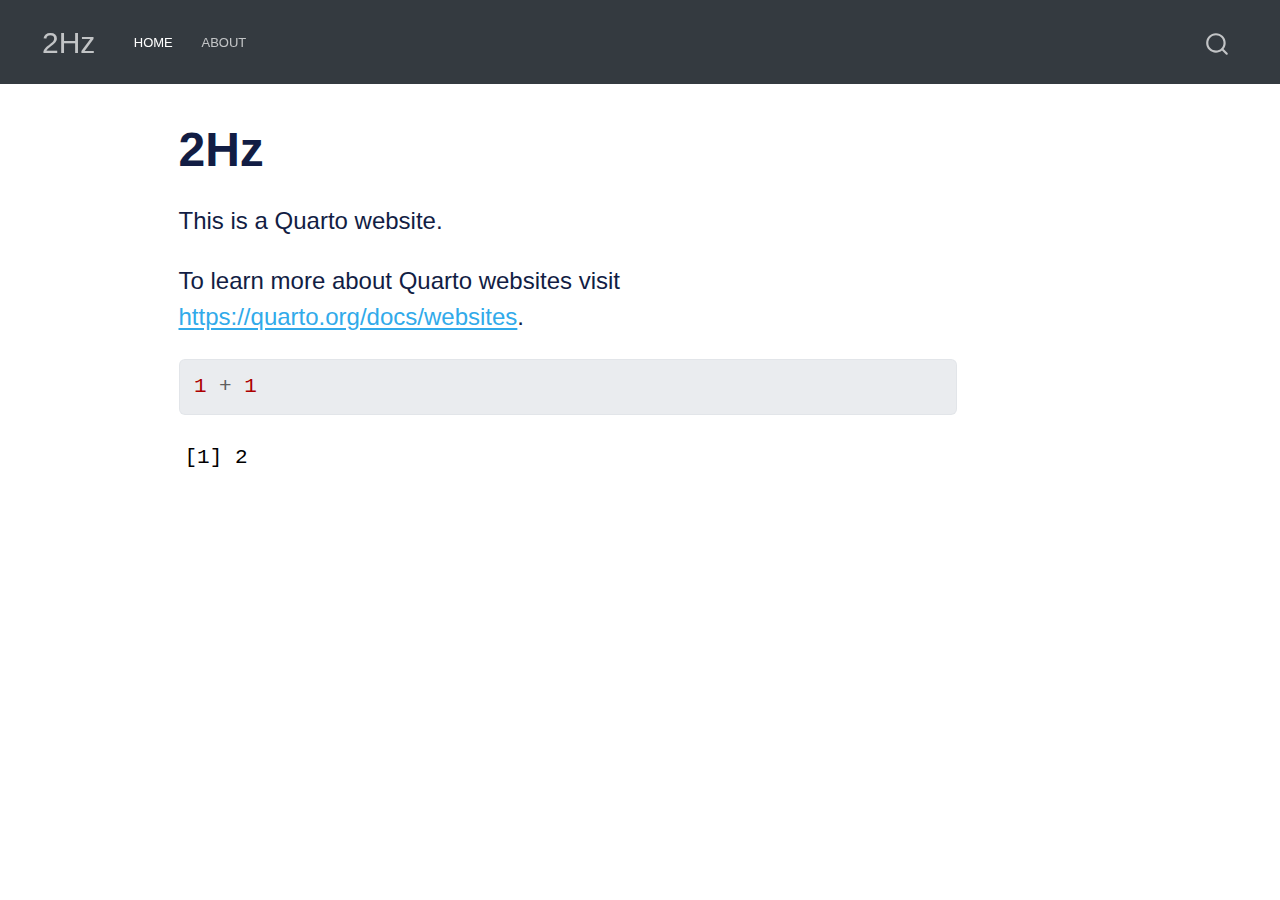
<file: docs/index.html>
<!DOCTYPE html>
<html xmlns="http://www.w3.org/1999/xhtml" lang="en" xml:lang="en"><head>

<meta charset="utf-8">
<meta name="generator" content="quarto-1.4.555">

<meta name="viewport" content="width=device-width, initial-scale=1.0, user-scalable=yes">


<title>2Hz</title>
<style>
code{white-space: pre-wrap;}
span.smallcaps{font-variant: small-caps;}
div.columns{display: flex; gap: min(4vw, 1.5em);}
div.column{flex: auto; overflow-x: auto;}
div.hanging-indent{margin-left: 1.5em; text-indent: -1.5em;}
ul.task-list{list-style: none;}
ul.task-list li input[type="checkbox"] {
  width: 0.8em;
  margin: 0 0.8em 0.2em -1em; /* quarto-specific, see https://github.com/quarto-dev/quarto-cli/issues/4556 */ 
  vertical-align: middle;
}
/* CSS for syntax highlighting */
pre > code.sourceCode { white-space: pre; position: relative; }
pre > code.sourceCode > span { line-height: 1.25; }
pre > code.sourceCode > span:empty { height: 1.2em; }
.sourceCode { overflow: visible; }
code.sourceCode > span { color: inherit; text-decoration: inherit; }
div.sourceCode { margin: 1em 0; }
pre.sourceCode { margin: 0; }
@media screen {
div.sourceCode { overflow: auto; }
}
@media print {
pre > code.sourceCode { white-space: pre-wrap; }
pre > code.sourceCode > span { text-indent: -5em; padding-left: 5em; }
}
pre.numberSource code
  { counter-reset: source-line 0; }
pre.numberSource code > span
  { position: relative; left: -4em; counter-increment: source-line; }
pre.numberSource code > span > a:first-child::before
  { content: counter(source-line);
    position: relative; left: -1em; text-align: right; vertical-align: baseline;
    border: none; display: inline-block;
    -webkit-touch-callout: none; -webkit-user-select: none;
    -khtml-user-select: none; -moz-user-select: none;
    -ms-user-select: none; user-select: none;
    padding: 0 4px; width: 4em;
  }
pre.numberSource { margin-left: 3em;  padding-left: 4px; }
div.sourceCode
  {   }
@media screen {
pre > code.sourceCode > span > a:first-child::before { text-decoration: underline; }
}
</style>


<script src="site_libs/quarto-nav/quarto-nav.js"></script>
<script src="site_libs/quarto-nav/headroom.min.js"></script>
<script src="site_libs/clipboard/clipboard.min.js"></script>
<script src="site_libs/quarto-search/autocomplete.umd.js"></script>
<script src="site_libs/quarto-search/fuse.min.js"></script>
<script src="site_libs/quarto-search/quarto-search.js"></script>
<meta name="quarto:offset" content="./">
<script src="site_libs/quarto-html/quarto.js"></script>
<script src="site_libs/quarto-html/popper.min.js"></script>
<script src="site_libs/quarto-html/tippy.umd.min.js"></script>
<script src="site_libs/quarto-html/anchor.min.js"></script>
<link href="site_libs/quarto-html/tippy.css" rel="stylesheet">
<link href="site_libs/quarto-html/quarto-syntax-highlighting.css" rel="stylesheet" id="quarto-text-highlighting-styles">
<script src="site_libs/bootstrap/bootstrap.min.js"></script>
<link href="site_libs/bootstrap/bootstrap-icons.css" rel="stylesheet">
<link href="site_libs/bootstrap/bootstrap.min.css" rel="stylesheet" id="quarto-bootstrap" data-mode="light">
<script id="quarto-search-options" type="application/json">{
  "location": "navbar",
  "copy-button": false,
  "collapse-after": 3,
  "panel-placement": "end",
  "type": "overlay",
  "limit": 50,
  "keyboard-shortcut": [
    "f",
    "/",
    "s"
  ],
  "show-item-context": false,
  "language": {
    "search-no-results-text": "No results",
    "search-matching-documents-text": "matching documents",
    "search-copy-link-title": "Copy link to search",
    "search-hide-matches-text": "Hide additional matches",
    "search-more-match-text": "more match in this document",
    "search-more-matches-text": "more matches in this document",
    "search-clear-button-title": "Clear",
    "search-text-placeholder": "",
    "search-detached-cancel-button-title": "Cancel",
    "search-submit-button-title": "Submit",
    "search-label": "Search"
  }
}</script>


<link rel="stylesheet" href="styles.css">
</head>

<body class="nav-fixed">

<div id="quarto-search-results"></div>
  <header id="quarto-header" class="headroom fixed-top">
    <nav class="navbar navbar-expand-lg " data-bs-theme="dark">
      <div class="navbar-container container-fluid">
      <div class="navbar-brand-container mx-auto">
    <a class="navbar-brand" href="./index.html">
    <span class="navbar-title">2Hz</span>
    </a>
  </div>
            <div id="quarto-search" class="" title="Search"></div>
          <button class="navbar-toggler" type="button" data-bs-toggle="collapse" data-bs-target="#navbarCollapse" aria-controls="navbarCollapse" aria-expanded="false" aria-label="Toggle navigation" onclick="if (window.quartoToggleHeadroom) { window.quartoToggleHeadroom(); }">
  <span class="navbar-toggler-icon"></span>
</button>
          <div class="collapse navbar-collapse" id="navbarCollapse">
            <ul class="navbar-nav navbar-nav-scroll me-auto">
  <li class="nav-item">
    <a class="nav-link active" href="./index.html" aria-current="page"> 
<span class="menu-text">Home</span></a>
  </li>  
  <li class="nav-item">
    <a class="nav-link" href="./about.html"> 
<span class="menu-text">About</span></a>
  </li>  
</ul>
          </div> <!-- /navcollapse -->
          <div class="quarto-navbar-tools">
</div>
      </div> <!-- /container-fluid -->
    </nav>
</header>
<!-- content -->
<div id="quarto-content" class="quarto-container page-columns page-rows-contents page-layout-article page-navbar">
<!-- sidebar -->
<!-- margin-sidebar -->
    <div id="quarto-margin-sidebar" class="sidebar margin-sidebar">
        
    </div>
<!-- main -->
<main class="content" id="quarto-document-content">

<header id="title-block-header" class="quarto-title-block default">
<div class="quarto-title">
<h1 class="title">2Hz</h1>
</div>



<div class="quarto-title-meta">

    
  
    
  </div>
  


</header>


<p>This is a Quarto website.</p>
<p>To learn more about Quarto websites visit <a href="https://quarto.org/docs/websites" class="uri">https://quarto.org/docs/websites</a>.</p>
<div class="cell">
<div class="sourceCode cell-code" id="cb1"><pre class="sourceCode r code-with-copy"><code class="sourceCode r"><span id="cb1-1"><a href="#cb1-1" aria-hidden="true" tabindex="-1"></a><span class="dv">1</span> <span class="sc">+</span> <span class="dv">1</span></span></code><button title="Copy to Clipboard" class="code-copy-button"><i class="bi"></i></button></pre></div>
<div class="cell-output cell-output-stdout">
<pre><code>[1] 2</code></pre>
</div>
</div>



</main> <!-- /main -->
<script id="quarto-html-after-body" type="application/javascript">
window.document.addEventListener("DOMContentLoaded", function (event) {
  const toggleBodyColorMode = (bsSheetEl) => {
    const mode = bsSheetEl.getAttribute("data-mode");
    const bodyEl = window.document.querySelector("body");
    if (mode === "dark") {
      bodyEl.classList.add("quarto-dark");
      bodyEl.classList.remove("quarto-light");
    } else {
      bodyEl.classList.add("quarto-light");
      bodyEl.classList.remove("quarto-dark");
    }
  }
  const toggleBodyColorPrimary = () => {
    const bsSheetEl = window.document.querySelector("link#quarto-bootstrap");
    if (bsSheetEl) {
      toggleBodyColorMode(bsSheetEl);
    }
  }
  toggleBodyColorPrimary();  
  const icon = "";
  const anchorJS = new window.AnchorJS();
  anchorJS.options = {
    placement: 'right',
    icon: icon
  };
  anchorJS.add('.anchored');
  const isCodeAnnotation = (el) => {
    for (const clz of el.classList) {
      if (clz.startsWith('code-annotation-')) {                     
        return true;
      }
    }
    return false;
  }
  const clipboard = new window.ClipboardJS('.code-copy-button', {
    text: function(trigger) {
      const codeEl = trigger.previousElementSibling.cloneNode(true);
      for (const childEl of codeEl.children) {
        if (isCodeAnnotation(childEl)) {
          childEl.remove();
        }
      }
      return codeEl.innerText;
    }
  });
  clipboard.on('success', function(e) {
    // button target
    const button = e.trigger;
    // don't keep focus
    button.blur();
    // flash "checked"
    button.classList.add('code-copy-button-checked');
    var currentTitle = button.getAttribute("title");
    button.setAttribute("title", "Copied!");
    let tooltip;
    if (window.bootstrap) {
      button.setAttribute("data-bs-toggle", "tooltip");
      button.setAttribute("data-bs-placement", "left");
      button.setAttribute("data-bs-title", "Copied!");
      tooltip = new bootstrap.Tooltip(button, 
        { trigger: "manual", 
          customClass: "code-copy-button-tooltip",
          offset: [0, -8]});
      tooltip.show();    
    }
    setTimeout(function() {
      if (tooltip) {
        tooltip.hide();
        button.removeAttribute("data-bs-title");
        button.removeAttribute("data-bs-toggle");
        button.removeAttribute("data-bs-placement");
      }
      button.setAttribute("title", currentTitle);
      button.classList.remove('code-copy-button-checked');
    }, 1000);
    // clear code selection
    e.clearSelection();
  });
    var localhostRegex = new RegExp(/^(?:http|https):\/\/localhost\:?[0-9]*\//);
    var mailtoRegex = new RegExp(/^mailto:/);
      var filterRegex = new RegExp('/' + window.location.host + '/');
    var isInternal = (href) => {
        return filterRegex.test(href) || localhostRegex.test(href) || mailtoRegex.test(href);
    }
    // Inspect non-navigation links and adorn them if external
 	var links = window.document.querySelectorAll('a[href]:not(.nav-link):not(.navbar-brand):not(.toc-action):not(.sidebar-link):not(.sidebar-item-toggle):not(.pagination-link):not(.no-external):not([aria-hidden]):not(.dropdown-item):not(.quarto-navigation-tool)');
    for (var i=0; i<links.length; i++) {
      const link = links[i];
      if (!isInternal(link.href)) {
        // undo the damage that might have been done by quarto-nav.js in the case of
        // links that we want to consider external
        if (link.dataset.originalHref !== undefined) {
          link.href = link.dataset.originalHref;
        }
      }
    }
  function tippyHover(el, contentFn, onTriggerFn, onUntriggerFn) {
    const config = {
      allowHTML: true,
      maxWidth: 500,
      delay: 100,
      arrow: false,
      appendTo: function(el) {
          return el.parentElement;
      },
      interactive: true,
      interactiveBorder: 10,
      theme: 'quarto',
      placement: 'bottom-start',
    };
    if (contentFn) {
      config.content = contentFn;
    }
    if (onTriggerFn) {
      config.onTrigger = onTriggerFn;
    }
    if (onUntriggerFn) {
      config.onUntrigger = onUntriggerFn;
    }
    window.tippy(el, config); 
  }
  const noterefs = window.document.querySelectorAll('a[role="doc-noteref"]');
  for (var i=0; i<noterefs.length; i++) {
    const ref = noterefs[i];
    tippyHover(ref, function() {
      // use id or data attribute instead here
      let href = ref.getAttribute('data-footnote-href') || ref.getAttribute('href');
      try { href = new URL(href).hash; } catch {}
      const id = href.replace(/^#\/?/, "");
      const note = window.document.getElementById(id);
      if (note) {
        return note.innerHTML;
      } else {
        return "";
      }
    });
  }
  const xrefs = window.document.querySelectorAll('a.quarto-xref');
  const processXRef = (id, note) => {
    // Strip column container classes
    const stripColumnClz = (el) => {
      el.classList.remove("page-full", "page-columns");
      if (el.children) {
        for (const child of el.children) {
          stripColumnClz(child);
        }
      }
    }
    stripColumnClz(note)
    if (id === null || id.startsWith('sec-')) {
      // Special case sections, only their first couple elements
      const container = document.createElement("div");
      if (note.children && note.children.length > 2) {
        container.appendChild(note.children[0].cloneNode(true));
        for (let i = 1; i < note.children.length; i++) {
          const child = note.children[i];
          if (child.tagName === "P" && child.innerText === "") {
            continue;
          } else {
            container.appendChild(child.cloneNode(true));
            break;
          }
        }
        if (window.Quarto?.typesetMath) {
          window.Quarto.typesetMath(container);
        }
        return container.innerHTML
      } else {
        if (window.Quarto?.typesetMath) {
          window.Quarto.typesetMath(note);
        }
        return note.innerHTML;
      }
    } else {
      // Remove any anchor links if they are present
      const anchorLink = note.querySelector('a.anchorjs-link');
      if (anchorLink) {
        anchorLink.remove();
      }
      if (window.Quarto?.typesetMath) {
        window.Quarto.typesetMath(note);
      }
      // TODO in 1.5, we should make sure this works without a callout special case
      if (note.classList.contains("callout")) {
        return note.outerHTML;
      } else {
        return note.innerHTML;
      }
    }
  }
  for (var i=0; i<xrefs.length; i++) {
    const xref = xrefs[i];
    tippyHover(xref, undefined, function(instance) {
      instance.disable();
      let url = xref.getAttribute('href');
      let hash = undefined; 
      if (url.startsWith('#')) {
        hash = url;
      } else {
        try { hash = new URL(url).hash; } catch {}
      }
      if (hash) {
        const id = hash.replace(/^#\/?/, "");
        const note = window.document.getElementById(id);
        if (note !== null) {
          try {
            const html = processXRef(id, note.cloneNode(true));
            instance.setContent(html);
          } finally {
            instance.enable();
            instance.show();
          }
        } else {
          // See if we can fetch this
          fetch(url.split('#')[0])
          .then(res => res.text())
          .then(html => {
            const parser = new DOMParser();
            const htmlDoc = parser.parseFromString(html, "text/html");
            const note = htmlDoc.getElementById(id);
            if (note !== null) {
              const html = processXRef(id, note);
              instance.setContent(html);
            } 
          }).finally(() => {
            instance.enable();
            instance.show();
          });
        }
      } else {
        // See if we can fetch a full url (with no hash to target)
        // This is a special case and we should probably do some content thinning / targeting
        fetch(url)
        .then(res => res.text())
        .then(html => {
          const parser = new DOMParser();
          const htmlDoc = parser.parseFromString(html, "text/html");
          const note = htmlDoc.querySelector('main.content');
          if (note !== null) {
            // This should only happen for chapter cross references
            // (since there is no id in the URL)
            // remove the first header
            if (note.children.length > 0 && note.children[0].tagName === "HEADER") {
              note.children[0].remove();
            }
            const html = processXRef(null, note);
            instance.setContent(html);
          } 
        }).finally(() => {
          instance.enable();
          instance.show();
        });
      }
    }, function(instance) {
    });
  }
      let selectedAnnoteEl;
      const selectorForAnnotation = ( cell, annotation) => {
        let cellAttr = 'data-code-cell="' + cell + '"';
        let lineAttr = 'data-code-annotation="' +  annotation + '"';
        const selector = 'span[' + cellAttr + '][' + lineAttr + ']';
        return selector;
      }
      const selectCodeLines = (annoteEl) => {
        const doc = window.document;
        const targetCell = annoteEl.getAttribute("data-target-cell");
        const targetAnnotation = annoteEl.getAttribute("data-target-annotation");
        const annoteSpan = window.document.querySelector(selectorForAnnotation(targetCell, targetAnnotation));
        const lines = annoteSpan.getAttribute("data-code-lines").split(",");
        const lineIds = lines.map((line) => {
          return targetCell + "-" + line;
        })
        let top = null;
        let height = null;
        let parent = null;
        if (lineIds.length > 0) {
            //compute the position of the single el (top and bottom and make a div)
            const el = window.document.getElementById(lineIds[0]);
            top = el.offsetTop;
            height = el.offsetHeight;
            parent = el.parentElement.parentElement;
          if (lineIds.length > 1) {
            const lastEl = window.document.getElementById(lineIds[lineIds.length - 1]);
            const bottom = lastEl.offsetTop + lastEl.offsetHeight;
            height = bottom - top;
          }
          if (top !== null && height !== null && parent !== null) {
            // cook up a div (if necessary) and position it 
            let div = window.document.getElementById("code-annotation-line-highlight");
            if (div === null) {
              div = window.document.createElement("div");
              div.setAttribute("id", "code-annotation-line-highlight");
              div.style.position = 'absolute';
              parent.appendChild(div);
            }
            div.style.top = top - 2 + "px";
            div.style.height = height + 4 + "px";
            div.style.left = 0;
            let gutterDiv = window.document.getElementById("code-annotation-line-highlight-gutter");
            if (gutterDiv === null) {
              gutterDiv = window.document.createElement("div");
              gutterDiv.setAttribute("id", "code-annotation-line-highlight-gutter");
              gutterDiv.style.position = 'absolute';
              const codeCell = window.document.getElementById(targetCell);
              const gutter = codeCell.querySelector('.code-annotation-gutter');
              gutter.appendChild(gutterDiv);
            }
            gutterDiv.style.top = top - 2 + "px";
            gutterDiv.style.height = height + 4 + "px";
          }
          selectedAnnoteEl = annoteEl;
        }
      };
      const unselectCodeLines = () => {
        const elementsIds = ["code-annotation-line-highlight", "code-annotation-line-highlight-gutter"];
        elementsIds.forEach((elId) => {
          const div = window.document.getElementById(elId);
          if (div) {
            div.remove();
          }
        });
        selectedAnnoteEl = undefined;
      };
        // Handle positioning of the toggle
    window.addEventListener(
      "resize",
      throttle(() => {
        elRect = undefined;
        if (selectedAnnoteEl) {
          selectCodeLines(selectedAnnoteEl);
        }
      }, 10)
    );
    function throttle(fn, ms) {
    let throttle = false;
    let timer;
      return (...args) => {
        if(!throttle) { // first call gets through
            fn.apply(this, args);
            throttle = true;
        } else { // all the others get throttled
            if(timer) clearTimeout(timer); // cancel #2
            timer = setTimeout(() => {
              fn.apply(this, args);
              timer = throttle = false;
            }, ms);
        }
      };
    }
      // Attach click handler to the DT
      const annoteDls = window.document.querySelectorAll('dt[data-target-cell]');
      for (const annoteDlNode of annoteDls) {
        annoteDlNode.addEventListener('click', (event) => {
          const clickedEl = event.target;
          if (clickedEl !== selectedAnnoteEl) {
            unselectCodeLines();
            const activeEl = window.document.querySelector('dt[data-target-cell].code-annotation-active');
            if (activeEl) {
              activeEl.classList.remove('code-annotation-active');
            }
            selectCodeLines(clickedEl);
            clickedEl.classList.add('code-annotation-active');
          } else {
            // Unselect the line
            unselectCodeLines();
            clickedEl.classList.remove('code-annotation-active');
          }
        });
      }
  const findCites = (el) => {
    const parentEl = el.parentElement;
    if (parentEl) {
      const cites = parentEl.dataset.cites;
      if (cites) {
        return {
          el,
          cites: cites.split(' ')
        };
      } else {
        return findCites(el.parentElement)
      }
    } else {
      return undefined;
    }
  };
  var bibliorefs = window.document.querySelectorAll('a[role="doc-biblioref"]');
  for (var i=0; i<bibliorefs.length; i++) {
    const ref = bibliorefs[i];
    const citeInfo = findCites(ref);
    if (citeInfo) {
      tippyHover(citeInfo.el, function() {
        var popup = window.document.createElement('div');
        citeInfo.cites.forEach(function(cite) {
          var citeDiv = window.document.createElement('div');
          citeDiv.classList.add('hanging-indent');
          citeDiv.classList.add('csl-entry');
          var biblioDiv = window.document.getElementById('ref-' + cite);
          if (biblioDiv) {
            citeDiv.innerHTML = biblioDiv.innerHTML;
          }
          popup.appendChild(citeDiv);
        });
        return popup.innerHTML;
      });
    }
  }
});
</script>
</div> <!-- /content -->




</body></html>
</file>
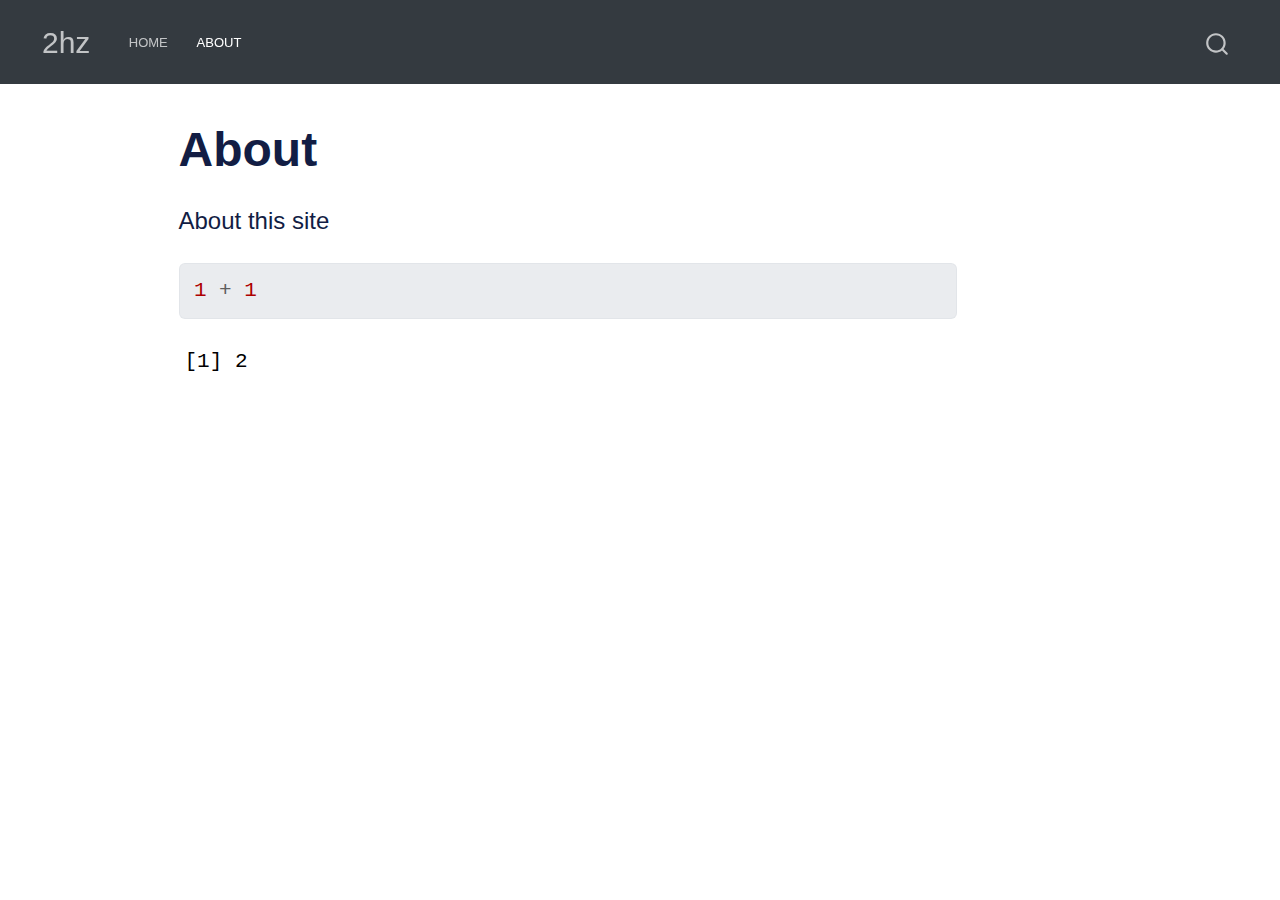
<file: docs/about.html>
<!DOCTYPE html>
<html xmlns="http://www.w3.org/1999/xhtml" lang="en" xml:lang="en"><head>

<meta charset="utf-8">
<meta name="generator" content="quarto-1.4.555">

<meta name="viewport" content="width=device-width, initial-scale=1.0, user-scalable=yes">


<title>2hz - About</title>
<style>
code{white-space: pre-wrap;}
span.smallcaps{font-variant: small-caps;}
div.columns{display: flex; gap: min(4vw, 1.5em);}
div.column{flex: auto; overflow-x: auto;}
div.hanging-indent{margin-left: 1.5em; text-indent: -1.5em;}
ul.task-list{list-style: none;}
ul.task-list li input[type="checkbox"] {
  width: 0.8em;
  margin: 0 0.8em 0.2em -1em; /* quarto-specific, see https://github.com/quarto-dev/quarto-cli/issues/4556 */ 
  vertical-align: middle;
}
/* CSS for syntax highlighting */
pre > code.sourceCode { white-space: pre; position: relative; }
pre > code.sourceCode > span { line-height: 1.25; }
pre > code.sourceCode > span:empty { height: 1.2em; }
.sourceCode { overflow: visible; }
code.sourceCode > span { color: inherit; text-decoration: inherit; }
div.sourceCode { margin: 1em 0; }
pre.sourceCode { margin: 0; }
@media screen {
div.sourceCode { overflow: auto; }
}
@media print {
pre > code.sourceCode { white-space: pre-wrap; }
pre > code.sourceCode > span { text-indent: -5em; padding-left: 5em; }
}
pre.numberSource code
  { counter-reset: source-line 0; }
pre.numberSource code > span
  { position: relative; left: -4em; counter-increment: source-line; }
pre.numberSource code > span > a:first-child::before
  { content: counter(source-line);
    position: relative; left: -1em; text-align: right; vertical-align: baseline;
    border: none; display: inline-block;
    -webkit-touch-callout: none; -webkit-user-select: none;
    -khtml-user-select: none; -moz-user-select: none;
    -ms-user-select: none; user-select: none;
    padding: 0 4px; width: 4em;
  }
pre.numberSource { margin-left: 3em;  padding-left: 4px; }
div.sourceCode
  {   }
@media screen {
pre > code.sourceCode > span > a:first-child::before { text-decoration: underline; }
}
</style>


<script src="site_libs/quarto-nav/quarto-nav.js"></script>
<script src="site_libs/quarto-nav/headroom.min.js"></script>
<script src="site_libs/clipboard/clipboard.min.js"></script>
<script src="site_libs/quarto-search/autocomplete.umd.js"></script>
<script src="site_libs/quarto-search/fuse.min.js"></script>
<script src="site_libs/quarto-search/quarto-search.js"></script>
<meta name="quarto:offset" content="./">
<script src="site_libs/quarto-html/quarto.js"></script>
<script src="site_libs/quarto-html/popper.min.js"></script>
<script src="site_libs/quarto-html/tippy.umd.min.js"></script>
<script src="site_libs/quarto-html/anchor.min.js"></script>
<link href="site_libs/quarto-html/tippy.css" rel="stylesheet">
<link href="site_libs/quarto-html/quarto-syntax-highlighting.css" rel="stylesheet" id="quarto-text-highlighting-styles">
<script src="site_libs/bootstrap/bootstrap.min.js"></script>
<link href="site_libs/bootstrap/bootstrap-icons.css" rel="stylesheet">
<link href="site_libs/bootstrap/bootstrap.min.css" rel="stylesheet" id="quarto-bootstrap" data-mode="light">
<script id="quarto-search-options" type="application/json">{
  "location": "navbar",
  "copy-button": false,
  "collapse-after": 3,
  "panel-placement": "end",
  "type": "overlay",
  "limit": 50,
  "keyboard-shortcut": [
    "f",
    "/",
    "s"
  ],
  "show-item-context": false,
  "language": {
    "search-no-results-text": "No results",
    "search-matching-documents-text": "matching documents",
    "search-copy-link-title": "Copy link to search",
    "search-hide-matches-text": "Hide additional matches",
    "search-more-match-text": "more match in this document",
    "search-more-matches-text": "more matches in this document",
    "search-clear-button-title": "Clear",
    "search-text-placeholder": "",
    "search-detached-cancel-button-title": "Cancel",
    "search-submit-button-title": "Submit",
    "search-label": "Search"
  }
}</script>


<link rel="stylesheet" href="styles.css">
</head>

<body class="nav-fixed">

<div id="quarto-search-results"></div>
  <header id="quarto-header" class="headroom fixed-top">
    <nav class="navbar navbar-expand-lg " data-bs-theme="dark">
      <div class="navbar-container container-fluid">
      <div class="navbar-brand-container mx-auto">
    <a class="navbar-brand" href="./index.html">
    <span class="navbar-title">2hz</span>
    </a>
  </div>
            <div id="quarto-search" class="" title="Search"></div>
          <button class="navbar-toggler" type="button" data-bs-toggle="collapse" data-bs-target="#navbarCollapse" aria-controls="navbarCollapse" aria-expanded="false" aria-label="Toggle navigation" onclick="if (window.quartoToggleHeadroom) { window.quartoToggleHeadroom(); }">
  <span class="navbar-toggler-icon"></span>
</button>
          <div class="collapse navbar-collapse" id="navbarCollapse">
            <ul class="navbar-nav navbar-nav-scroll me-auto">
  <li class="nav-item">
    <a class="nav-link" href="./index.html"> 
<span class="menu-text">Home</span></a>
  </li>  
  <li class="nav-item">
    <a class="nav-link active" href="./about.html" aria-current="page"> 
<span class="menu-text">About</span></a>
  </li>  
</ul>
          </div> <!-- /navcollapse -->
          <div class="quarto-navbar-tools">
</div>
      </div> <!-- /container-fluid -->
    </nav>
</header>
<!-- content -->
<div id="quarto-content" class="quarto-container page-columns page-rows-contents page-layout-article page-navbar">
<!-- sidebar -->
<!-- margin-sidebar -->
    <div id="quarto-margin-sidebar" class="sidebar margin-sidebar">
        
    </div>
<!-- main -->
<main class="content" id="quarto-document-content">

<header id="title-block-header" class="quarto-title-block default">
<div class="quarto-title">
<h1 class="title">About</h1>
</div>



<div class="quarto-title-meta">

    
  
    
  </div>
  


</header>


<p>About this site</p>
<div class="cell">
<div class="sourceCode cell-code" id="cb1"><pre class="sourceCode r code-with-copy"><code class="sourceCode r"><span id="cb1-1"><a href="#cb1-1" aria-hidden="true" tabindex="-1"></a><span class="dv">1</span> <span class="sc">+</span> <span class="dv">1</span></span></code><button title="Copy to Clipboard" class="code-copy-button"><i class="bi"></i></button></pre></div>
<div class="cell-output cell-output-stdout">
<pre><code>[1] 2</code></pre>
</div>
</div>



</main> <!-- /main -->
<script id="quarto-html-after-body" type="application/javascript">
window.document.addEventListener("DOMContentLoaded", function (event) {
  const toggleBodyColorMode = (bsSheetEl) => {
    const mode = bsSheetEl.getAttribute("data-mode");
    const bodyEl = window.document.querySelector("body");
    if (mode === "dark") {
      bodyEl.classList.add("quarto-dark");
      bodyEl.classList.remove("quarto-light");
    } else {
      bodyEl.classList.add("quarto-light");
      bodyEl.classList.remove("quarto-dark");
    }
  }
  const toggleBodyColorPrimary = () => {
    const bsSheetEl = window.document.querySelector("link#quarto-bootstrap");
    if (bsSheetEl) {
      toggleBodyColorMode(bsSheetEl);
    }
  }
  toggleBodyColorPrimary();  
  const icon = "";
  const anchorJS = new window.AnchorJS();
  anchorJS.options = {
    placement: 'right',
    icon: icon
  };
  anchorJS.add('.anchored');
  const isCodeAnnotation = (el) => {
    for (const clz of el.classList) {
      if (clz.startsWith('code-annotation-')) {                     
        return true;
      }
    }
    return false;
  }
  const clipboard = new window.ClipboardJS('.code-copy-button', {
    text: function(trigger) {
      const codeEl = trigger.previousElementSibling.cloneNode(true);
      for (const childEl of codeEl.children) {
        if (isCodeAnnotation(childEl)) {
          childEl.remove();
        }
      }
      return codeEl.innerText;
    }
  });
  clipboard.on('success', function(e) {
    // button target
    const button = e.trigger;
    // don't keep focus
    button.blur();
    // flash "checked"
    button.classList.add('code-copy-button-checked');
    var currentTitle = button.getAttribute("title");
    button.setAttribute("title", "Copied!");
    let tooltip;
    if (window.bootstrap) {
      button.setAttribute("data-bs-toggle", "tooltip");
      button.setAttribute("data-bs-placement", "left");
      button.setAttribute("data-bs-title", "Copied!");
      tooltip = new bootstrap.Tooltip(button, 
        { trigger: "manual", 
          customClass: "code-copy-button-tooltip",
          offset: [0, -8]});
      tooltip.show();    
    }
    setTimeout(function() {
      if (tooltip) {
        tooltip.hide();
        button.removeAttribute("data-bs-title");
        button.removeAttribute("data-bs-toggle");
        button.removeAttribute("data-bs-placement");
      }
      button.setAttribute("title", currentTitle);
      button.classList.remove('code-copy-button-checked');
    }, 1000);
    // clear code selection
    e.clearSelection();
  });
    var localhostRegex = new RegExp(/^(?:http|https):\/\/localhost\:?[0-9]*\//);
    var mailtoRegex = new RegExp(/^mailto:/);
      var filterRegex = new RegExp('/' + window.location.host + '/');
    var isInternal = (href) => {
        return filterRegex.test(href) || localhostRegex.test(href) || mailtoRegex.test(href);
    }
    // Inspect non-navigation links and adorn them if external
 	var links = window.document.querySelectorAll('a[href]:not(.nav-link):not(.navbar-brand):not(.toc-action):not(.sidebar-link):not(.sidebar-item-toggle):not(.pagination-link):not(.no-external):not([aria-hidden]):not(.dropdown-item):not(.quarto-navigation-tool)');
    for (var i=0; i<links.length; i++) {
      const link = links[i];
      if (!isInternal(link.href)) {
        // undo the damage that might have been done by quarto-nav.js in the case of
        // links that we want to consider external
        if (link.dataset.originalHref !== undefined) {
          link.href = link.dataset.originalHref;
        }
      }
    }
  function tippyHover(el, contentFn, onTriggerFn, onUntriggerFn) {
    const config = {
      allowHTML: true,
      maxWidth: 500,
      delay: 100,
      arrow: false,
      appendTo: function(el) {
          return el.parentElement;
      },
      interactive: true,
      interactiveBorder: 10,
      theme: 'quarto',
      placement: 'bottom-start',
    };
    if (contentFn) {
      config.content = contentFn;
    }
    if (onTriggerFn) {
      config.onTrigger = onTriggerFn;
    }
    if (onUntriggerFn) {
      config.onUntrigger = onUntriggerFn;
    }
    window.tippy(el, config); 
  }
  const noterefs = window.document.querySelectorAll('a[role="doc-noteref"]');
  for (var i=0; i<noterefs.length; i++) {
    const ref = noterefs[i];
    tippyHover(ref, function() {
      // use id or data attribute instead here
      let href = ref.getAttribute('data-footnote-href') || ref.getAttribute('href');
      try { href = new URL(href).hash; } catch {}
      const id = href.replace(/^#\/?/, "");
      const note = window.document.getElementById(id);
      if (note) {
        return note.innerHTML;
      } else {
        return "";
      }
    });
  }
  const xrefs = window.document.querySelectorAll('a.quarto-xref');
  const processXRef = (id, note) => {
    // Strip column container classes
    const stripColumnClz = (el) => {
      el.classList.remove("page-full", "page-columns");
      if (el.children) {
        for (const child of el.children) {
          stripColumnClz(child);
        }
      }
    }
    stripColumnClz(note)
    if (id === null || id.startsWith('sec-')) {
      // Special case sections, only their first couple elements
      const container = document.createElement("div");
      if (note.children && note.children.length > 2) {
        container.appendChild(note.children[0].cloneNode(true));
        for (let i = 1; i < note.children.length; i++) {
          const child = note.children[i];
          if (child.tagName === "P" && child.innerText === "") {
            continue;
          } else {
            container.appendChild(child.cloneNode(true));
            break;
          }
        }
        if (window.Quarto?.typesetMath) {
          window.Quarto.typesetMath(container);
        }
        return container.innerHTML
      } else {
        if (window.Quarto?.typesetMath) {
          window.Quarto.typesetMath(note);
        }
        return note.innerHTML;
      }
    } else {
      // Remove any anchor links if they are present
      const anchorLink = note.querySelector('a.anchorjs-link');
      if (anchorLink) {
        anchorLink.remove();
      }
      if (window.Quarto?.typesetMath) {
        window.Quarto.typesetMath(note);
      }
      // TODO in 1.5, we should make sure this works without a callout special case
      if (note.classList.contains("callout")) {
        return note.outerHTML;
      } else {
        return note.innerHTML;
      }
    }
  }
  for (var i=0; i<xrefs.length; i++) {
    const xref = xrefs[i];
    tippyHover(xref, undefined, function(instance) {
      instance.disable();
      let url = xref.getAttribute('href');
      let hash = undefined; 
      if (url.startsWith('#')) {
        hash = url;
      } else {
        try { hash = new URL(url).hash; } catch {}
      }
      if (hash) {
        const id = hash.replace(/^#\/?/, "");
        const note = window.document.getElementById(id);
        if (note !== null) {
          try {
            const html = processXRef(id, note.cloneNode(true));
            instance.setContent(html);
          } finally {
            instance.enable();
            instance.show();
          }
        } else {
          // See if we can fetch this
          fetch(url.split('#')[0])
          .then(res => res.text())
          .then(html => {
            const parser = new DOMParser();
            const htmlDoc = parser.parseFromString(html, "text/html");
            const note = htmlDoc.getElementById(id);
            if (note !== null) {
              const html = processXRef(id, note);
              instance.setContent(html);
            } 
          }).finally(() => {
            instance.enable();
            instance.show();
          });
        }
      } else {
        // See if we can fetch a full url (with no hash to target)
        // This is a special case and we should probably do some content thinning / targeting
        fetch(url)
        .then(res => res.text())
        .then(html => {
          const parser = new DOMParser();
          const htmlDoc = parser.parseFromString(html, "text/html");
          const note = htmlDoc.querySelector('main.content');
          if (note !== null) {
            // This should only happen for chapter cross references
            // (since there is no id in the URL)
            // remove the first header
            if (note.children.length > 0 && note.children[0].tagName === "HEADER") {
              note.children[0].remove();
            }
            const html = processXRef(null, note);
            instance.setContent(html);
          } 
        }).finally(() => {
          instance.enable();
          instance.show();
        });
      }
    }, function(instance) {
    });
  }
      let selectedAnnoteEl;
      const selectorForAnnotation = ( cell, annotation) => {
        let cellAttr = 'data-code-cell="' + cell + '"';
        let lineAttr = 'data-code-annotation="' +  annotation + '"';
        const selector = 'span[' + cellAttr + '][' + lineAttr + ']';
        return selector;
      }
      const selectCodeLines = (annoteEl) => {
        const doc = window.document;
        const targetCell = annoteEl.getAttribute("data-target-cell");
        const targetAnnotation = annoteEl.getAttribute("data-target-annotation");
        const annoteSpan = window.document.querySelector(selectorForAnnotation(targetCell, targetAnnotation));
        const lines = annoteSpan.getAttribute("data-code-lines").split(",");
        const lineIds = lines.map((line) => {
          return targetCell + "-" + line;
        })
        let top = null;
        let height = null;
        let parent = null;
        if (lineIds.length > 0) {
            //compute the position of the single el (top and bottom and make a div)
            const el = window.document.getElementById(lineIds[0]);
            top = el.offsetTop;
            height = el.offsetHeight;
            parent = el.parentElement.parentElement;
          if (lineIds.length > 1) {
            const lastEl = window.document.getElementById(lineIds[lineIds.length - 1]);
            const bottom = lastEl.offsetTop + lastEl.offsetHeight;
            height = bottom - top;
          }
          if (top !== null && height !== null && parent !== null) {
            // cook up a div (if necessary) and position it 
            let div = window.document.getElementById("code-annotation-line-highlight");
            if (div === null) {
              div = window.document.createElement("div");
              div.setAttribute("id", "code-annotation-line-highlight");
              div.style.position = 'absolute';
              parent.appendChild(div);
            }
            div.style.top = top - 2 + "px";
            div.style.height = height + 4 + "px";
            div.style.left = 0;
            let gutterDiv = window.document.getElementById("code-annotation-line-highlight-gutter");
            if (gutterDiv === null) {
              gutterDiv = window.document.createElement("div");
              gutterDiv.setAttribute("id", "code-annotation-line-highlight-gutter");
              gutterDiv.style.position = 'absolute';
              const codeCell = window.document.getElementById(targetCell);
              const gutter = codeCell.querySelector('.code-annotation-gutter');
              gutter.appendChild(gutterDiv);
            }
            gutterDiv.style.top = top - 2 + "px";
            gutterDiv.style.height = height + 4 + "px";
          }
          selectedAnnoteEl = annoteEl;
        }
      };
      const unselectCodeLines = () => {
        const elementsIds = ["code-annotation-line-highlight", "code-annotation-line-highlight-gutter"];
        elementsIds.forEach((elId) => {
          const div = window.document.getElementById(elId);
          if (div) {
            div.remove();
          }
        });
        selectedAnnoteEl = undefined;
      };
        // Handle positioning of the toggle
    window.addEventListener(
      "resize",
      throttle(() => {
        elRect = undefined;
        if (selectedAnnoteEl) {
          selectCodeLines(selectedAnnoteEl);
        }
      }, 10)
    );
    function throttle(fn, ms) {
    let throttle = false;
    let timer;
      return (...args) => {
        if(!throttle) { // first call gets through
            fn.apply(this, args);
            throttle = true;
        } else { // all the others get throttled
            if(timer) clearTimeout(timer); // cancel #2
            timer = setTimeout(() => {
              fn.apply(this, args);
              timer = throttle = false;
            }, ms);
        }
      };
    }
      // Attach click handler to the DT
      const annoteDls = window.document.querySelectorAll('dt[data-target-cell]');
      for (const annoteDlNode of annoteDls) {
        annoteDlNode.addEventListener('click', (event) => {
          const clickedEl = event.target;
          if (clickedEl !== selectedAnnoteEl) {
            unselectCodeLines();
            const activeEl = window.document.querySelector('dt[data-target-cell].code-annotation-active');
            if (activeEl) {
              activeEl.classList.remove('code-annotation-active');
            }
            selectCodeLines(clickedEl);
            clickedEl.classList.add('code-annotation-active');
          } else {
            // Unselect the line
            unselectCodeLines();
            clickedEl.classList.remove('code-annotation-active');
          }
        });
      }
  const findCites = (el) => {
    const parentEl = el.parentElement;
    if (parentEl) {
      const cites = parentEl.dataset.cites;
      if (cites) {
        return {
          el,
          cites: cites.split(' ')
        };
      } else {
        return findCites(el.parentElement)
      }
    } else {
      return undefined;
    }
  };
  var bibliorefs = window.document.querySelectorAll('a[role="doc-biblioref"]');
  for (var i=0; i<bibliorefs.length; i++) {
    const ref = bibliorefs[i];
    const citeInfo = findCites(ref);
    if (citeInfo) {
      tippyHover(citeInfo.el, function() {
        var popup = window.document.createElement('div');
        citeInfo.cites.forEach(function(cite) {
          var citeDiv = window.document.createElement('div');
          citeDiv.classList.add('hanging-indent');
          citeDiv.classList.add('csl-entry');
          var biblioDiv = window.document.getElementById('ref-' + cite);
          if (biblioDiv) {
            citeDiv.innerHTML = biblioDiv.innerHTML;
          }
          popup.appendChild(citeDiv);
        });
        return popup.innerHTML;
      });
    }
  }
});
</script>
</div> <!-- /content -->




</body></html>
</file>
<file: docs/site_libs/quarto-html/tippy.css>
.tippy-box[data-animation=fade][data-state=hidden]{opacity:0}[data-tippy-root]{max-width:calc(100vw - 10px)}.tippy-box{position:relative;background-color:#333;color:#fff;border-radius:4px;font-size:14px;line-height:1.4;white-space:normal;outline:0;transition-property:transform,visibility,opacity}.tippy-box[data-placement^=top]>.tippy-arrow{bottom:0}.tippy-box[data-placement^=top]>.tippy-arrow:before{bottom:-7px;left:0;border-width:8px 8px 0;border-top-color:initial;transform-origin:center top}.tippy-box[data-placement^=bottom]>.tippy-arrow{top:0}.tippy-box[data-placement^=bottom]>.tippy-arrow:before{top:-7px;left:0;border-width:0 8px 8px;border-bottom-color:initial;transform-origin:center bottom}.tippy-box[data-placement^=left]>.tippy-arrow{right:0}.tippy-box[data-placement^=left]>.tippy-arrow:before{border-width:8px 0 8px 8px;border-left-color:initial;right:-7px;transform-origin:center left}.tippy-box[data-placement^=right]>.tippy-arrow{left:0}.tippy-box[data-placement^=right]>.tippy-arrow:before{left:-7px;border-width:8px 8px 8px 0;border-right-color:initial;transform-origin:center right}.tippy-box[data-inertia][data-state=visible]{transition-timing-function:cubic-bezier(.54,1.5,.38,1.11)}.tippy-arrow{width:16px;height:16px;color:#333}.tippy-arrow:before{content:"";position:absolute;border-color:transparent;border-style:solid}.tippy-content{position:relative;padding:5px 9px;z-index:1}
</file>
<file: docs/site_libs/quarto-html/quarto-syntax-highlighting.css>
/* quarto syntax highlight colors */
:root {
  --quarto-hl-ot-color: #003B4F;
  --quarto-hl-at-color: #657422;
  --quarto-hl-ss-color: #20794D;
  --quarto-hl-an-color: #5E5E5E;
  --quarto-hl-fu-color: #4758AB;
  --quarto-hl-st-color: #20794D;
  --quarto-hl-cf-color: #003B4F;
  --quarto-hl-op-color: #5E5E5E;
  --quarto-hl-er-color: #AD0000;
  --quarto-hl-bn-color: #AD0000;
  --quarto-hl-al-color: #AD0000;
  --quarto-hl-va-color: #111111;
  --quarto-hl-bu-color: inherit;
  --quarto-hl-ex-color: inherit;
  --quarto-hl-pp-color: #AD0000;
  --quarto-hl-in-color: #5E5E5E;
  --quarto-hl-vs-color: #20794D;
  --quarto-hl-wa-color: #5E5E5E;
  --quarto-hl-do-color: #5E5E5E;
  --quarto-hl-im-color: #00769E;
  --quarto-hl-ch-color: #20794D;
  --quarto-hl-dt-color: #AD0000;
  --quarto-hl-fl-color: #AD0000;
  --quarto-hl-co-color: #5E5E5E;
  --quarto-hl-cv-color: #5E5E5E;
  --quarto-hl-cn-color: #8f5902;
  --quarto-hl-sc-color: #5E5E5E;
  --quarto-hl-dv-color: #AD0000;
  --quarto-hl-kw-color: #003B4F;
}

/* other quarto variables */
:root {
  --quarto-font-monospace: SFMono-Regular, Menlo, Monaco, Consolas, "Liberation Mono", "Courier New", monospace;
}

pre > code.sourceCode > span {
  color: #003B4F;
}

code span {
  color: #003B4F;
}

code.sourceCode > span {
  color: #003B4F;
}

div.sourceCode,
div.sourceCode pre.sourceCode {
  color: #003B4F;
}

code span.ot {
  color: #003B4F;
  font-style: inherit;
}

code span.at {
  color: #657422;
  font-style: inherit;
}

code span.ss {
  color: #20794D;
  font-style: inherit;
}

code span.an {
  color: #5E5E5E;
  font-style: inherit;
}

code span.fu {
  color: #4758AB;
  font-style: inherit;
}

code span.st {
  color: #20794D;
  font-style: inherit;
}

code span.cf {
  color: #003B4F;
  font-style: inherit;
}

code span.op {
  color: #5E5E5E;
  font-style: inherit;
}

code span.er {
  color: #AD0000;
  font-style: inherit;
}

code span.bn {
  color: #AD0000;
  font-style: inherit;
}

code span.al {
  color: #AD0000;
  font-style: inherit;
}

code span.va {
  color: #111111;
  font-style: inherit;
}

code span.bu {
  font-style: inherit;
}

code span.ex {
  font-style: inherit;
}

code span.pp {
  color: #AD0000;
  font-style: inherit;
}

code span.in {
  color: #5E5E5E;
  font-style: inherit;
}

code span.vs {
  color: #20794D;
  font-style: inherit;
}

code span.wa {
  color: #5E5E5E;
  font-style: italic;
}

code span.do {
  color: #5E5E5E;
  font-style: italic;
}

code span.im {
  color: #00769E;
  font-style: inherit;
}

code span.ch {
  color: #20794D;
  font-style: inherit;
}

code span.dt {
  color: #AD0000;
  font-style: inherit;
}

code span.fl {
  color: #AD0000;
  font-style: inherit;
}

code span.co {
  color: #5E5E5E;
  font-style: inherit;
}

code span.cv {
  color: #5E5E5E;
  font-style: italic;
}

code span.cn {
  color: #8f5902;
  font-style: inherit;
}

code span.sc {
  color: #5E5E5E;
  font-style: inherit;
}

code span.dv {
  color: #AD0000;
  font-style: inherit;
}

code span.kw {
  color: #003B4F;
  font-style: inherit;
}

.prevent-inlining {
  content: "</";
}

/*# sourceMappingURL=debc5d5d77c3f9108843748ff7464032.css.map */
</file>
<file: docs/styles.css>
/* css styles */
</file>
